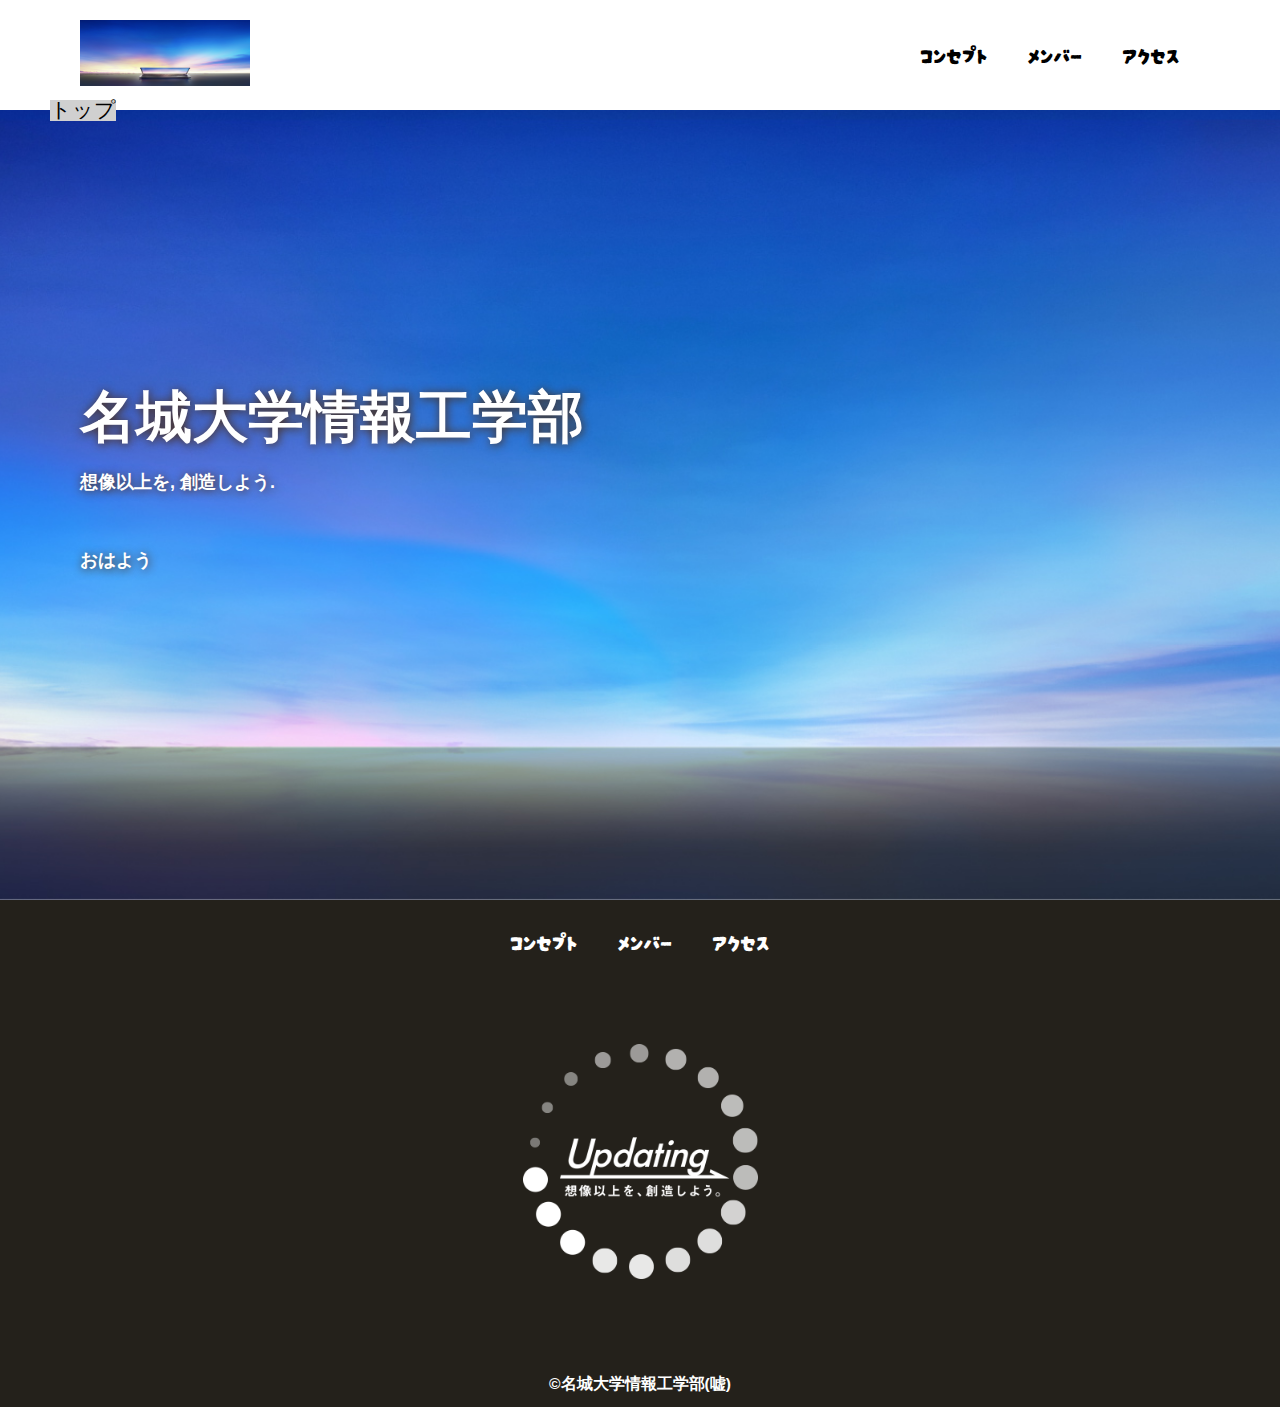
<file: index.html>
<!DOCTYPE html>
<html lang="jp">
    <head>
        <meta charset="UTF-8">
        <title>名城大学情報工学部非公式HP</title>
        <meta name="description" content="名城大学情報工学部非公式HP">
        <meta name="viewport" content="width=device-width">
        <script src="https://ajax.googleapis.com/ajax/libs/jquery/1.11.0/jquery.min.js"></script>
        <script src="js/script.js"></script>
        <link href="css/index.css" rel="stylesheet">
        <link rel="preconnect" href="https://fonts.googleapis.com">
        <link rel="preconnect" href="https://fonts.gstatic.com" crossorigin>
        <link href="https://fonts.googleapis.com/css2?family=Darumadrop+One&display=swap" rel="stylesheet">
        <link rel = "preconnect" href="https://fonts.googleapis.com">
    </head>
    <body>
        <!--header ここから-->
        <header class="header">
            <div class="header-inner">
                <a class="header-logo" href="index.html">
                    <img src="images/common/logo.png" alt="ロゴ">
                </a>
                <button class="toggle-menu-button"></button>
                <div class="header-site-menu">
                    <nav class="site-menu">
                        <ul>
                            <li><a href="concept.html">コンセプト</a></li>
                            <li><a href="members.html">メンバー</a></li>
                            <li><a href="access.html">アクセス</a></li>
                    </nav>
                </div>
            </div>
        </header>
        <!--header ここまで-->
        <!--main ここから-->
        <main class="main">
            <nav class="floating">
                <ul>
                    <li><a href="#">トップ</a></li>
                </ul>
            </nav>
            <div class="first-view">
                <div class="first-view-text">
                    <h1>名城大学情報工学部</h1>
                    <p>想像以上を, 創造しよう.</p>
                    <div class = lead>
                        <p>
                            おはよう
                        </p>
                    </div>
                </div>
            </div>
        </main>
        <!--main ここまで-->
        <!--footer ここから-->
        <footer class="footer">
            <nav class="site-menu">
                <ul>
                    <li><a href="concept.html">コンセプト</a></li>
                    <li><a href="members.html">メンバー</a></li>
                    <li><a href="access.html">アクセス</a></li>
            </nav>
            <a class="footer-logo" href="index.html">
                <img src="images/common/logo_footer.png" alt="ロゴ">
            </a>
            <p class="copyright"><small>&copy;名城大学情報工学部(嘘)</small></p>
        </footer>
        <!--footer ここまで-->
    </body>
</html>
</file>
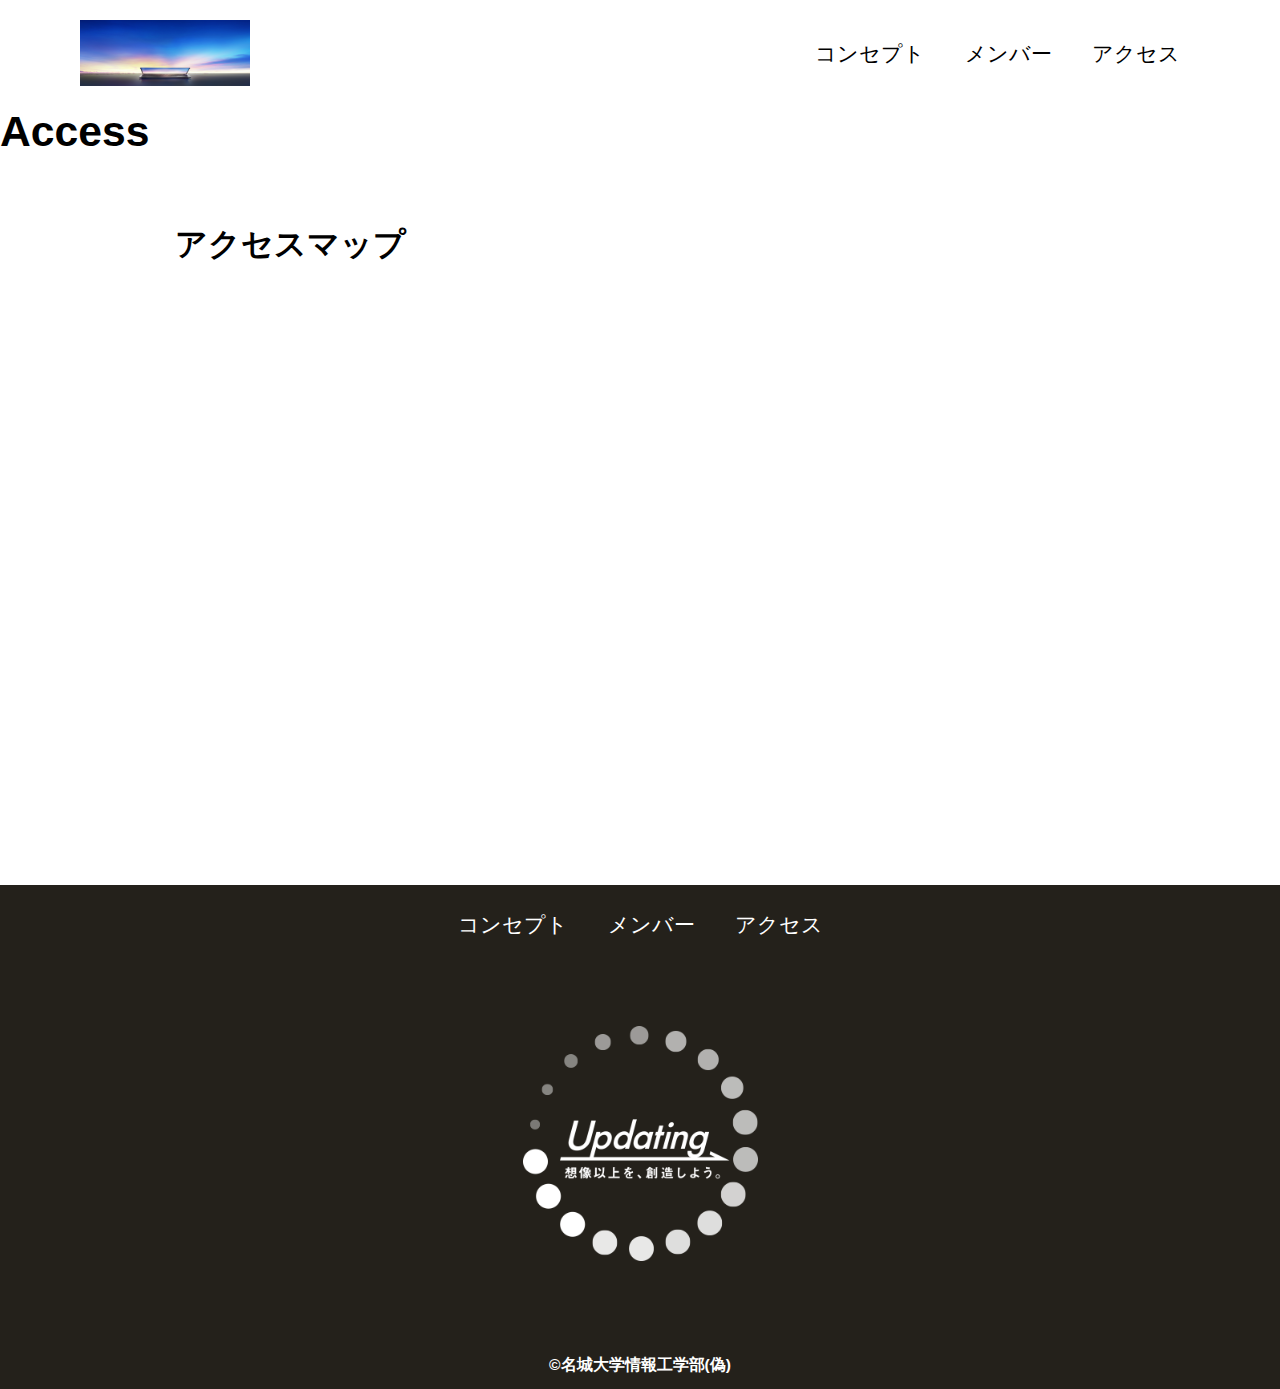
<file: access.html>
<!DOCTYPE html>
<html>
    <head>
        <meta charset="UTF-8">
        <title>アクセルマップ</title>
        <meta name="description" content="ページの概要">
        <meta name="viewport" content="width=device-width">
        <script src="js/script.js"></script>
        <link href="css/common.css" rel="stylesheet">
        <link href="css/access.css" rel="stylesheet">
        <link rel="preconnect" href="https://fonts.googleapis.com">
        <link rel="preconnect" href="https://fonts.googleapis.com">
        <link rel="preconnect" href="https://fonts.gstatic.com" crossorigin>
        <link href="https://fonts.googleapis.com/css2?family=Chokokutai&display=swap" rel="stylesheet">
    </head>
    <body>
        <!--header ここから-->
        <header class="header">
            <div class="header-inner">
                <a class="header-logo" href="index.html">
                    <img src="images/common/logo.png" alt="ロゴ">
                </a>
                <button class="toggle-menu-button"></button>
                <div class="header-site-menu">
                    <nav class="site-menu">
                        <ul>
                            <li><a href="concept.html">コンセプト</a></li>
                            <li><a href="members.html">メンバー</a></li>
                            <li><a href="access.html">アクセス</a></li>
                        </ul>
                    </nav>
                </div>
            </div>
        </header>
        <!--header ここまで-->
        <!--main ここから-->
        <main class="main">
            <div class="title">
                <h1>Access</h1>
            </div>          
            <div class="map">
                <h2>アクセスマップ</h2>
                <iframe src="https://www.google.com/maps/embed?pb=!1m18!1m12!1m3!1d1022.7731610489261!2d136.97827729035822!3d35.13509241921343!2m3!1f0!2f0!3f0!3m2!1i1024!2i768!4f13.1!3m3!1m2!1s0x60037ad5058b80e9%3A0x3651df670b800f72!2z44CSNDY4LTAwNzMg5oSb55-l55yM5ZCN5Y-k5bGL5biC5aSp55m95Yy65aGp6Yec5Y-j77yR5LiB55uu77yU77yR77yR!5e0!3m2!1sja!2sjp!4v1687501716883!5m2!1sja!2sjp" style="border:0;" allowfullscreen="" loading="lazy" referrerpolicy="no-referrer-when-downgrade"></iframe>
            </div>          
        </main>
        <!--main ここまで-->
        <!--footer ここから-->
        <footer class="footer">
            <nav class="site-menu">
                <ul>
                    <li><a href="concept.html">コンセプト</a></li>
                    <li><a href="members.html">メンバー</a></li>
                    <li><a href="access.html">アクセス</a></li>
                </ul>
            </nav>
            <a class="footer-logo" href="index.html">
                <img src="images/common/logo_footer.png" alt="ロゴ">
            </a>
            <p class="copyright"><small>&copy;名城大学情報工学部(偽)</small></p>
        </footer>
        <!--footer ここまで-->
    </body>
</html>
</file>
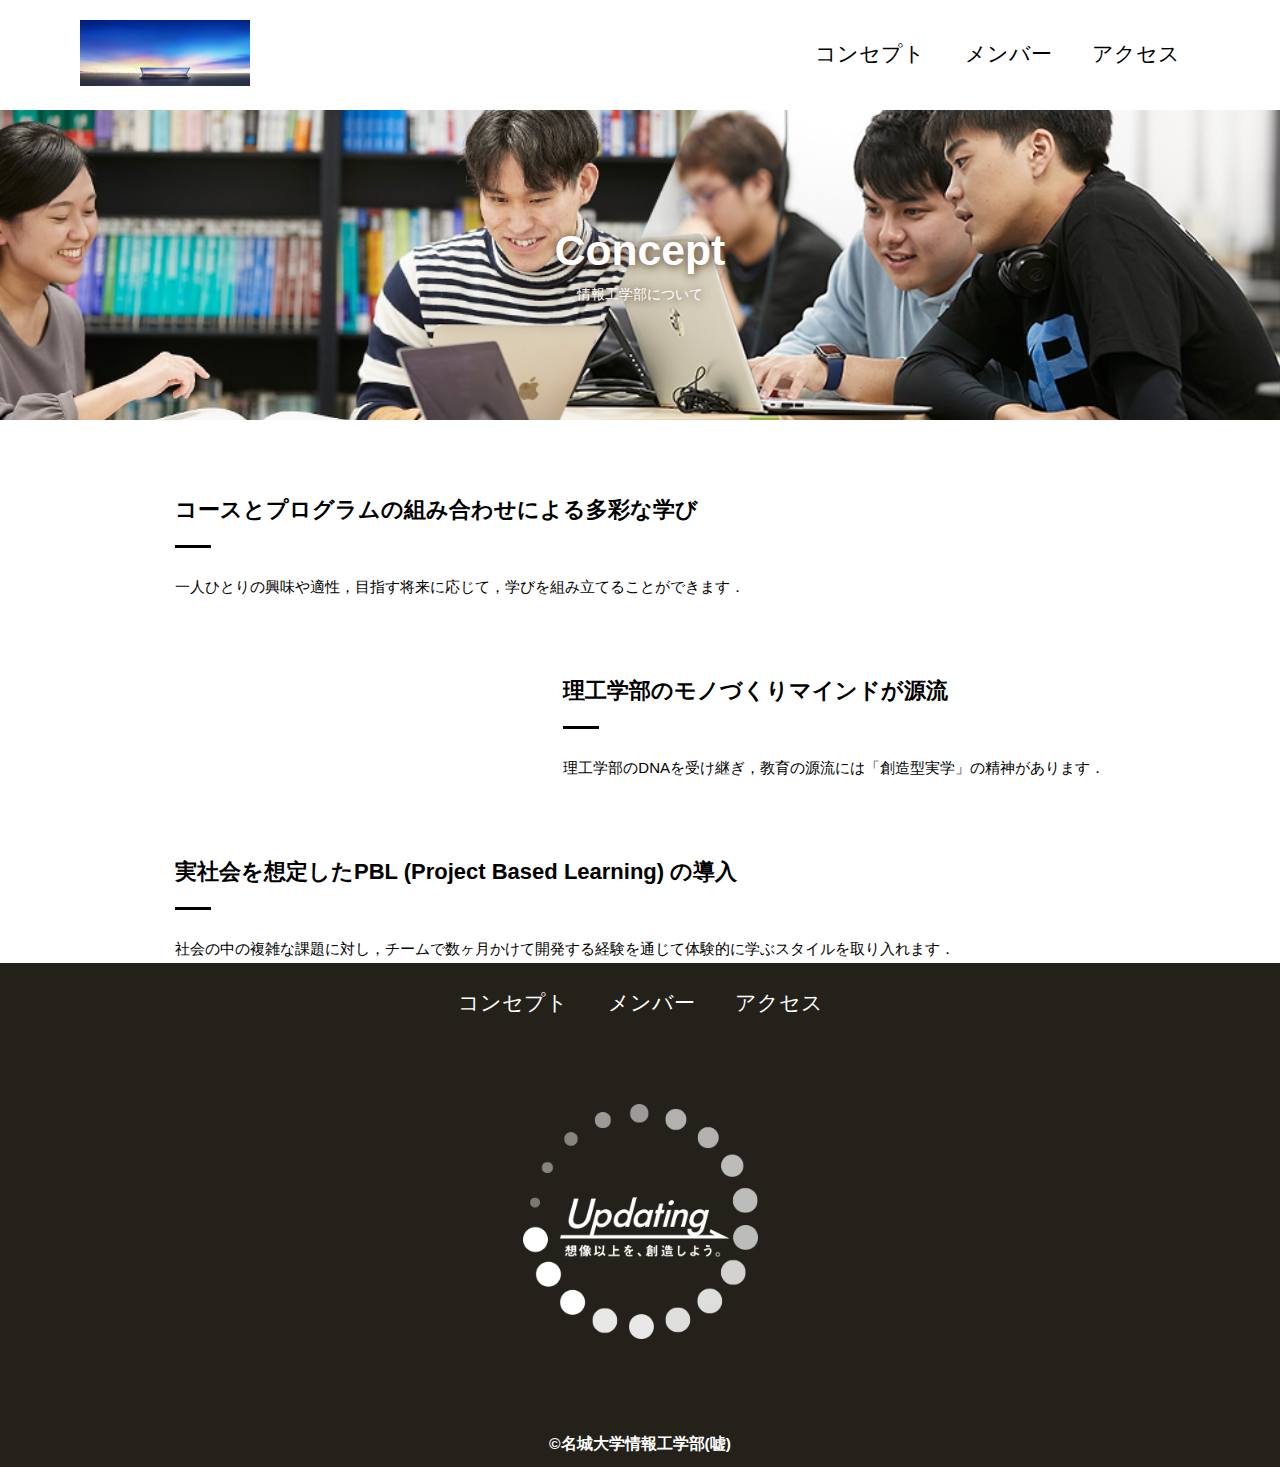
<file: concept.html>
<!DOCTYPE html>
<html>
    <head>
        <meta charset="UTF-8">
        <title>コンセプト</title>
        <meta name="description" content="情報工学部のコンセプト">
        <meta name="viewport" content="width=device-width">
        <script src="https://ajax.googleapis.com/ajax/libs/jquery/1.11.0/jquery.min.js"></script>
        <script src="js/script.js"></script>
        <link href="css/common.css" rel="stylesheet">
        <link href="css/concept.css" rel="stylesheet">
        <link rel="preconnect" href="https://fonts.googleapis.com">
        <link rel="preconnect" href="https://fonts.gstatic.com" crossorigin>
        <link href="https://fonts.googleapis.com/css2?family=Cherry+Bomb+One&display=swap" rel="stylesheet">    
    </head>
    <body>
        <header class="header">
            <div class="header-inner">
                <a class="header-logo" href="index.html">
                    <img src="images/common/logo.png" alt="ロゴ">
                </a>
                <button class="toggle-menu-button"></button>
                <div class="header-site-menu">
                    <nav class="site-menu">
                        <ul>
                            <li><a href="concept.html">コンセプト</a></li>
                            <li><a href="members.html">メンバー</a></li>
                            <li><a href="access.html">アクセス</a></li>
                        </ul>
                    </nav>
                </div>
            </div>
        </header>
        <main class="main">
            <div class="title">
                <h1>Concept</h1>
                <p>情報工学部について</p>
            </div>
            <div class="feature">
                <div class="feature-text">
                    <h2>コースとプログラムの組み合わせによる多彩な学び</h2>
                    <p>
                        一人ひとりの興味や適性，目指す将来に応じて，学びを組み立てることができます．
                    </p>
                </div>
            </div>
            <div class="feature reverse">
                <div class="feature-text">
                    <h2>理工学部のモノづくりマインドが源流</h2>
                    <p>
                        理工学部のDNAを受け継ぎ，教育の源流には「創造型実学」の精神があります．
                    </p>
                </div>
            </div>
            <div class="feature">
                <div class="feature-text">
                    <h2>実社会を想定したPBL (Project Based Learning) の導入</h2>
                    <p>
                        社会の中の複雑な課題に対し，チームで数ヶ月かけて開発する経験を通じて体験的に学ぶスタイルを取り入れます．
                    </p>
                </div>
            </div>
        </main>
        <footer class="footer">
            <nav class="site-menu">
                <ul>
                    <li><a href="concept.html">コンセプト</a></li>
                    <li><a href="members.html">メンバー</a></li>
                    <li><a href="access.html">アクセス</a></li>
                </ul>
            </nav>
            <a class="footer-logo" href="index.html">
                <img src="images/common/logo_footer.png" alt="ロゴ">
            </a>
            <p class="copyright"><small>&copy;名城大学情報工学部(嘘)</small></p>
        </footer>
    </body>
</html>
</file>
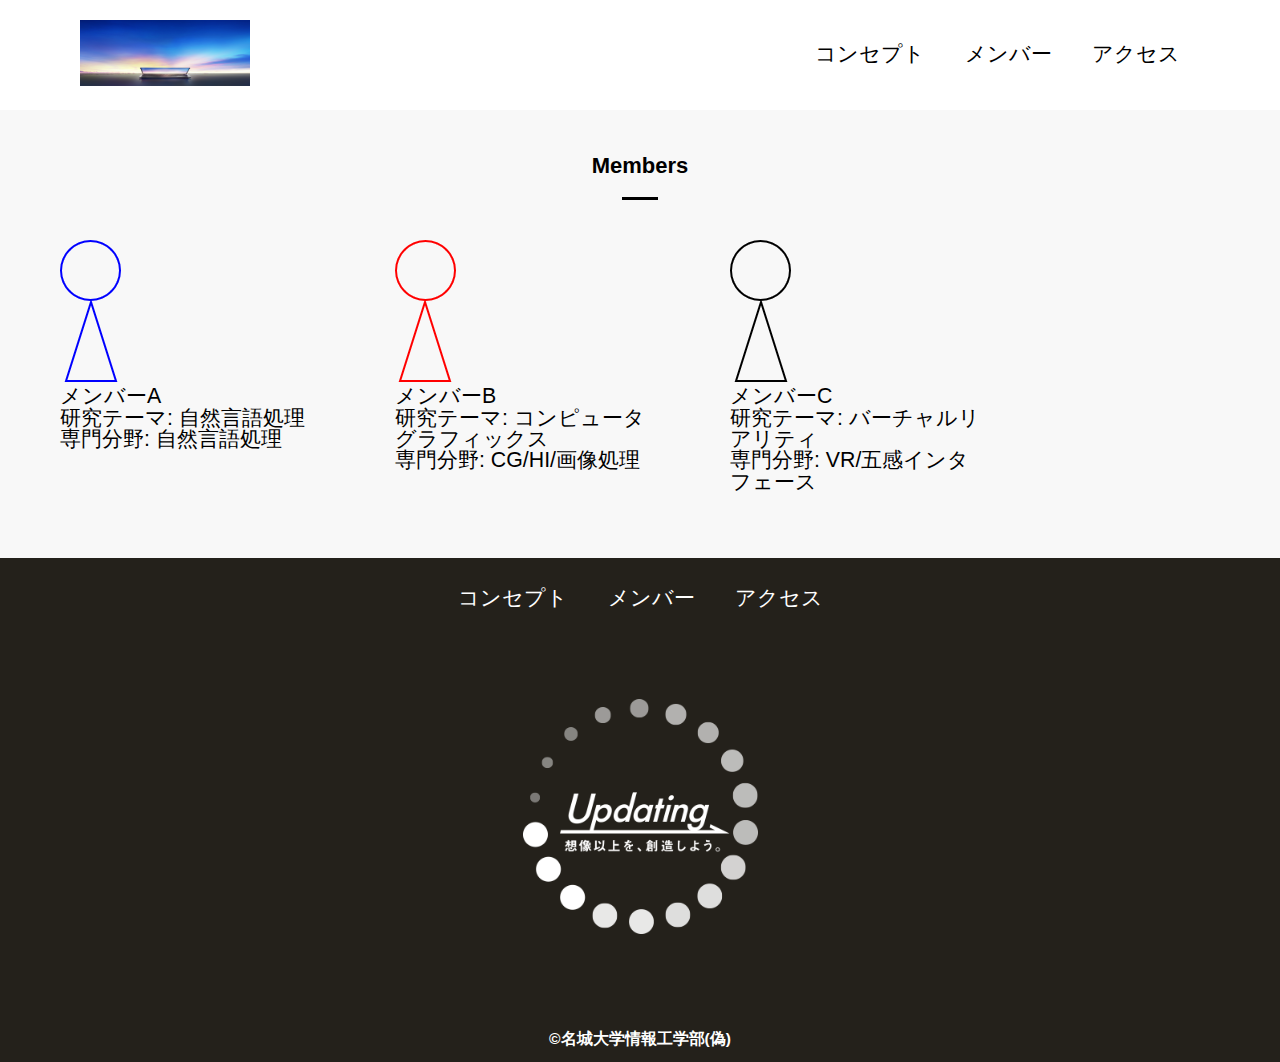
<file: members.html>
<!DOCTYPE html>
<html>
    <head>
        <meta charset="UTF-8">
        <title>所属メンバー</title>
        <meta name="description" content="ページの概要">
        <meta name="viewport" content="width=device-width">
        <script src="js/script.js"></script>
        <link href="css/common.css" rel="stylesheet">
        <link href="css/members.css" rel="stylesheet">
        <link rel="preconnect" href="https://fonts.googleapis.com">
        <link rel="preconnect" href="https://fonts.googleapis.com">
        <link rel="preconnect" href="https://fonts.gstatic.com" crossorigin>
        <link href="https://fonts.googleapis.com/css2?family=Chokokutai&display=swap" rel="stylesheet">
    </head>
    <body>
        <!--header ここから-->
        <header class="header">
            <div class="header-inner">
                <a class="header-logo" href="index.html">
                    <img src="images/common/logo.png" alt="ロゴ">
                </a>
                <button class="toggle-menu-button"></button>
                <div class="header-site-menu">
                    <nav class="site-menu">
                        <ul>
                            <li><a href="concept.html">コンセプト</a></li>
                            <li><a href="members.html">メンバー</a></li>
                            <li><a href="access.html">アクセス</a></li>
                        </ul>
                    </nav>
                </div>
            </div>
        </header>
        <!--header ここまで-->
        <!--main ここから-->
        <main class="main">
            <div class="members">
                <h2>Members</h2>
                <ul class="member-list">
                    <li>
                        <img src="images/members/member_A.png" alt="メンバーA">
                        <dl>
                            <dt>メンバーA</dt>
                            <dd>研究テーマ: 自然言語処理</dd>
                        </dl>          
                        <p class=“speciality”>専門分野: 自然言語処理</p>        
                    </li>
                    <li>
                        <img src="images/members/member_B.png" alt="メンバーB">
                        <dl>
                            <dt>メンバーB</dt>
                            <dd>研究テーマ: コンピュータグラフィックス</dd>
                        </dl>
                        <p class="speciality">専門分野: CG/HI/画像処理</p>
                    </li>                
                    <li>
                        <img src="images/members/member_C.png" alt="メンバーC">
                        <dl>
                            <dt>メンバーC</dt>
                            <dd>研究テーマ: バーチャルリアリティ</dd>
                        </dl>
                        <p class="speciality">専門分野: VR/五感インタフェース</p>
                    </li>
                </ul>
            </div>
        </main>
        <!--main ここまで-->
        <!--footer ここから-->
        <footer class="footer">
            <nav class="site-menu">
                <ul>
                    <li><a href="concept.html">コンセプト</a></li>
                    <li><a href="members.html">メンバー</a></li>
                    <li><a href="access.html">アクセス</a></li>
                </ul>
            </nav>
            <a class="footer-logo" href="index.html">
                <img src="images/common/logo_footer.png" alt="ロゴ">
            </a>
            <p class="copyright"><small>&copy;名城大学情報工学部(偽)</small></p>
        </footer>
        <!--footer ここまで-->
    </body>
</html>
</file>
<file: css/index.css>
@charset "utf-8";

nav.floating{
    position: absolute;
    top: 100px;
    left: 50px;
    background-color: #d0d0d0;
}

.first-view {
    height: calc(100vh - 110px);
    background-image: url(../images/index/bg_main.jpg);
    background-repeat: no-repeat;
    background-position: center center;
    background-size: cover;
    display: flex;
    align-items: center;
}

.first-view-text {
    width: 100%;
    max-width: 1200px;
    margin-left: auto;
    margin-right: auto;
    padding-left: 40px;
    padding-right: 80px;
    color: #ffffff;
    font-weight: bold;
    text-shadow: 1px 1px 10px #4b2c14;
}
.first-view-text h1 {
    font-family: 'Montserrat', sans-serif;
    font-size: 56px;
    line-height: 72px;
}

.first-view-text p {
    font-size: 18px;
    margin-top: 20px;
}

.lead {
    max-width: 1200px;
    margin: 60px auto;
}
*,
::before,
::after {
    padding: 0;
    margin: 0;
    box-sizing: border-box;
}

ul, ol {
    list-style: none;
}

a {
    color: inherit;
    text-decoration: none;
}

body {
    font-family: sans-serif;
    font-size: 16pt;
    color: #000000;
    line-height: 1;
    background-color: #ffffff;
}

img {
    max-width: 100%;
}

.header-inner {
    max-width: 1200px;
    height: 110px;
    margin-left: auto;
    margin-right: auto;
    padding-left: 40px;
    padding-right: 40px;
    display: flex;
    justify-content: space-between;
    align-items: center;
}

.toggle-menu-button {
    display: none;
}

.header-logo {
    display: block;
    width: 170px;
}

.site-menu ul {
    display: flex;
}

.site-menu ul li {
    margin-left: 20px;
    margin-right: 20px;
}

.site-menu ul li a {
    font-family: 'Darumadrop One', cursive;
}

@media (max-width: 800px) {
    .site-menu ul {
        display: block;
        text-align: center;
    }

    .site-menu li {
        margin-top: 20px;
    }

    .header {
        position: fixed;
        top: 0;
        left: 0;
        right: 0;
        background-color: #ffffff;
        height: 50px;
        z-index: 10;
        box-shadow: 0 3px 6px rgba(0, 0, 0, 0.1);
    }

    .header-inner {
        padding-left: 20px;
        padding-right: 20px;
        height: 100%;
        position: relative;
    }

    .header-logo {
        width: 100px;
    }
    .header-site-menu{
        position: absolute;
        top: 100%;
        left: 0;
        right: 0;
        color: #ffffff;
        background-color: #736e62;
        padding-top: 30px;
        padding-bottom: 50px;
        display: none;
    }
    .header-site-menu.is-show{
        display: block;
    }
    .toggle-menu-button{
        display: block;
        width: 44px;
        height: 34px;
        background-image: url(../images/common/icon-menu.png);
        background-size: 50%;
        background-position: center;
        background-repeat: no-repeat;
        background-color: transparent;
        border: none;
        border-radius: 0;
        outline: none;

    }
}

.footer {
    color: #ffffff;
    background-color: #24211b;
    padding-top: 30px;
    padding-bottom: 15px;
    display: flex;
    flex-direction: column;
    align-items: center;
}

.footer-logo {
    display: block;
    width: 235px;
    margin-top: 90px;
}

.copyright {
    font-size: 14pt;
    font-weight: bold;
    margin-top: 90px;
}
</file>
<file: css/common.css>
@charset "utf-8";

*,
::before,
::after {
    padding: 0;
    margin: 0;
    box-sizing: border-box;
}

ul, ol {
    list-style: none;
}

a {
    color: inherit;
    text-decoration: none;
}

body {
    font-family: sans-serif;
    font-size: 16pt;
    color: #000000;
    line-height: 1;
    background-color: #ffffff;
}

img {
    max-width: 100%;
}

.header-inner {
    max-width: 1200px;
    height: 110px;
    margin-left: auto;
    margin-right: auto;
    padding-left: 40px;
    padding-right: 40px;
    display: flex;
    justify-content: space-between;
    align-items: center;
}

.toggle-menu-button {
    display: none;
}

.header-logo {
    display: block;
    width: 170px;
}

.site-menu ul {
    display: flex;
}

.site-menu ul li {
    margin-left: 20px;
    margin-right: 20px;
}

.site-menu ul li a {
    font-family: 'Darumadrop One', cursive;
}

@media (max-width: 800px) {
    .site-menu ul {
        display: block;
        text-align: center;
    }

    .site-menu li {
        margin-top: 20px;
    }

    .header {
        position: fixed;
        top: 0;
        left: 0;
        right: 0;
        background-color: #ffffff;
        height: 50px;
        z-index: 10;
        box-shadow: 0 3px 6px rgba(0, 0, 0, 0.1);
    }

    .header-inner {
        padding-left: 20px;
        padding-right: 20px;
        height: 100%;
        position: relative;
    }

    .header-logo {
        width: 100px;
    }
    .header-site-menu{
        position: absolute;
        top: 100%;
        left: 0;
        right: 0;
        color: #ffffff;
        background-color: #736e62;
        padding-top: 30px;
        padding-bottom: 50px;
        display: none;
    }
    .header-site-menu.is-show{
        display: block;
    }
    .toggle-menu-button{
        display: block;
        width: 44px;
        height: 34px;
        background-image: url(../images/common/icon-menu.png);
        background-size: 50%;
        background-position: center;
        background-repeat: no-repeat;
        background-color: transparent;
        border: none;
        border-radius: 0;
        outline: none;

    }
}

.footer {
    color: #ffffff;
    background-color: #24211b;
    padding-top: 30px;
    padding-bottom: 15px;
    display: flex;
    flex-direction: column;
    align-items: center;
}

.footer-logo {
    display: block;
    width: 235px;
    margin-top: 90px;
}

.copyright {
    font-size: 14pt;
    font-weight: bold;
    margin-top: 90px;
}
</file>
<file: css/access.css>
.map {
    width: 930px;
    max-width: 90%;
    margin-top: 75px;
    margin-left: auto;
    margin-right: auto;
}  

.map iframe {
    display: block;
    width: 100%;
    height: 600px;
    margin-top: 25px;
}
</file>
<file: css/concept.css>
.title {
    height: 310px;
    background-image: url(../images/concept/bg-main.jpg);
    background-repeat: no-repeat;
    background-position: center center;
    background-size: cover;
    display: flex;
    flex-direction: column;
    justify-content: center;
    align-items: center;
    color: #ffffff;
    text-shadow: 1px 1px 10px #4b2c14;
}

.title h1 {
    font-family: 'Montserrat', sans-serif;
    font-size: 32pt;
    font-weight: bold;
}

.title p {
    font-size: 14px;
    margin-top: 15px;
}

.feature {
    display: flex;
    justify-content: space-between;
    width: 930px;
    max-width: 90%;
    margin-top: 75px;
    margin-left: auto;
    margin-right: auto;
    align-items: flex-start;
}

.feature img {
    max-width: 500px;
    margin-right: 40px;
}

.reverse {
    flex-direction: row-reverse;
}

.reverse .feature-text {
    margin-left: 40px;
    margin-right: 0;
}

.feature-text h2 {
    font-size: 22px;
    font-weight: bold;
    line-height: 30px;
}

.feature-text h2::after {
    content: '';
    display: block;
    width: 36px;
    height: 3px;
    background-color: #000000;
    margin-top: 20px;
}

.feature-text p {
    font-size: 15px;
    line-height: 28px;
    margin-top: 25px;
}
</file>
<file: css/members.css>
.members {
    background: #f8f8f8;
    padding-top: 45px;
    padding-bottom: 55px;
}  

.members h2 {
    font-size: 22px;
    font-weight: bold;
    text-align: center;
}  

.members h2::after {
    content: '';
    display: block;
    width: 36px;
    height: 3px;
    background-color: #000000;
    margin-top: 20px;
    margin-left: auto;
    margin-right: auto;
}  

.member-list {
    display: flex;
    padding-top: 40px;
    padding-bottom: 10px;
    padding-left: 60px;
    padding-right: 60px;
    overflow: scroll;
}

.member-list li {
    flex-shrink: 0;
    width: 260px;
    margin-left: 75px;
}

.member-list li:first-child {
    margin-left: 0;
}

@media (max-width: 800px) {
    .member-list {
        padding-left: 20px;
        padding-right: 20px;
    }

    .member-list li {
        width: 220px;
        margin-left: 30px;
    }
}
</file>
